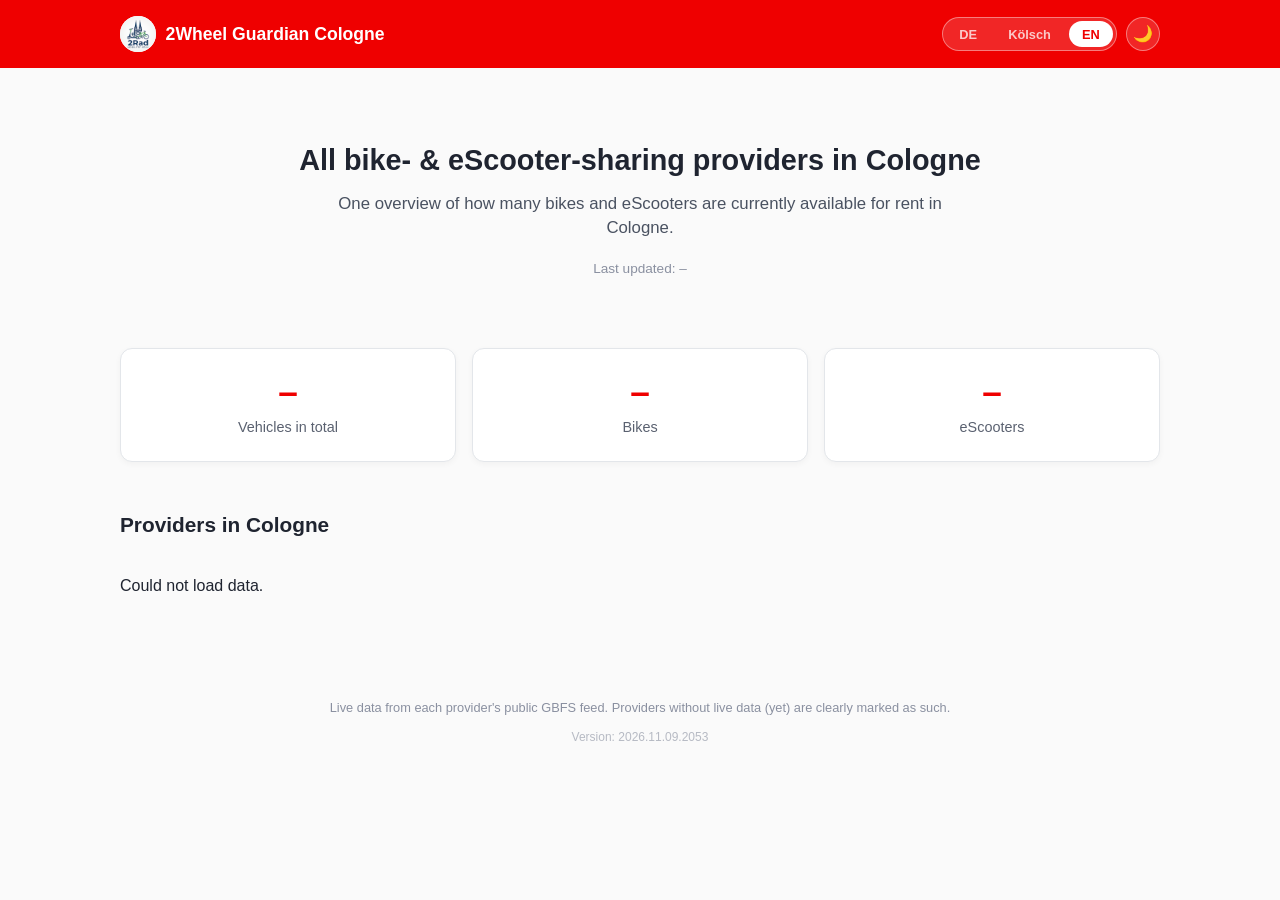
<file: index.html>
<!doctype html>
<html class="no-js" lang="de">
  <head>
    <meta charset="utf-8" />
    <meta content="width=device-width, initial-scale=1" name="viewport" />
    <meta content="light dark" name="color-scheme" />
    <title>2Rad Wächter Köln – Bike- & Scooter-Sharing im Überblick</title>
    <script>
      (function () {
        try {
          const stored = localStorage.getItem("2rad-theme");
          const theme =
            stored ||
            (window.matchMedia &&
            window.matchMedia("(prefers-color-scheme: dark)").matches
              ? "dark"
              : "light");
          document.documentElement.setAttribute("data-theme", theme);
        } catch (e) {}
      })();
    </script>
    <link href="css/style.css" rel="stylesheet" />
    <link href="https://2rad.waechter.koeln/" rel="canonical" />
    <meta
      content="Alle Bike- und eScooter-Sharing-Anbieter in Köln auf einen Blick – mit aktueller Anzahl verfügbarer Fahrzeuge."
      id="meta-description"
      name="description"
    />

    <meta content="2Rad Wächter Köln" id="meta-og-title" property="og:title" />
    <meta
      content="Alle Bike- und eScooter-Sharing-Anbieter in Köln auf einen Blick – mit aktueller Anzahl verfügbarer Fahrzeuge."
      id="meta-og-description"
      property="og:description"
    />
    <meta content="website" property="og:type" />
    <meta content="https://2rad.waechter.koeln" property="og:url" />
    <meta content="/img/logo-512.png" property="og:image" />
    <meta content="2Rad Wächter Köln Logo" property="og:image:alt" />
    <meta content="de_DE" id="meta-og-locale" property="og:locale" />
    <meta content="en_US" property="og:locale:alternate" />
    <meta content="summary" name="twitter:card" />
    <meta
      content="2Rad Wächter Köln"
      id="meta-twitter-title"
      name="twitter:title"
    />
    <meta
      content="Alle Bike- und eScooter-Sharing-Anbieter in Köln auf einen Blick – mit aktueller Anzahl verfügbarer Fahrzeuge."
      id="meta-twitter-description"
      name="twitter:description"
    />

    <link href="/favicon.ico" rel="icon" sizes="any" />
    <link href="/icon.svg" rel="icon" type="image/svg+xml" />
    <link href="/apple-touch-icon.png" rel="apple-touch-icon" />

    <link href="site.webmanifest" rel="manifest" />
    <meta
      content="#ef0000"
      media="(prefers-color-scheme: light)"
      name="theme-color"
    />
    <meta
      content="#14171c"
      media="(prefers-color-scheme: dark)"
      name="theme-color"
    />
  </head>

  <body>
    <header class="site-header">
      <div class="container header-inner">
        <a class="logo" href="/">
          <img alt="" height="36" src="icon.svg" width="36" />
          <span data-i18n="siteTitle">2Rad Wächter Köln</span>
        </a>
        <div class="header-controls">
          <div aria-label="Sprache wechseln" class="lang-switch" role="group">
            <button class="lang-btn" data-lang="de" type="button">DE</button>
            <button class="lang-btn" data-lang="ko" type="button">
              Kölsch
            </button>
            <button class="lang-btn" data-lang="en" type="button">EN</button>
          </div>
          <button
            aria-label="Farbschema wechseln"
            class="theme-toggle"
            data-i18n-aria="themeToggleLabel"
            id="theme-toggle"
            type="button"
          >
            <span aria-hidden="true" class="icon-moon">🌙</span>
            <span aria-hidden="true" class="icon-sun">☀️</span>
          </button>
        </div>
      </div>
    </header>

    <main>
      <section class="hero container">
        <h1 data-i18n="heroTitle">
          Alle Bike- & eScooter-Sharing-Anbieter in Köln
        </h1>
        <p class="subtitle" data-i18n="heroSubtitle">
          Auf einen Blick: wie viele Fahrräder und eScooter aktuell in Köln zum
          Ausleihen verfügbar sind.
        </p>
        <p class="updated-at">
          <span data-i18n="lastUpdated">Stand:</span>
          <time id="updated-time">–</time>
        </p>
      </section>

      <section aria-label="Gesamtübersicht" class="totals container">
        <div class="stat-card">
          <div class="stat-value" id="total-vehicles">–</div>
          <div class="stat-label" data-i18n="totalVehicles">
            Fahrzeuge insgesamt
          </div>
        </div>
        <div class="stat-card">
          <div class="stat-value" id="total-bikes">–</div>
          <div class="stat-label" data-i18n="totalBikes">Fahrräder</div>
        </div>
        <div class="stat-card">
          <div class="stat-value" id="total-escooters">–</div>
          <div class="stat-label" data-i18n="totalEscooters">eScooter</div>
        </div>
      </section>

      <section class="providers container">
        <h2 data-i18n="providersHeading">Anbieter in Köln</h2>
        <div aria-live="polite" class="provider-grid" id="provider-grid">
          <!-- Provider cards are inserted via JavaScript -->
        </div>
      </section>
    </main>

    <footer class="site-footer">
      <div class="container">
        <p data-i18n="footerNote">
          Live-Daten aus den öffentlichen GBFS-Feeds der Anbieter. Wo (noch)
          keine Live-Daten verfügbar sind, ist das beim jeweiligen Anbieter
          gekennzeichnet.
        </p>
        <p class="version">
          <span data-i18n="versionLabel">Version:</span>
          <span id="app-version">2026.11.09.2053</span>
        </p>
      </div>
    </footer>

    <script src="js/app.js"></script>
  </body>
</html>
</file>
<file: css/style.css>
html {
  font-size: var(--font-size-xl);
  line-height: var(--line-height-base);
}

/* Match text-selection highlight to the color scheme */
::-moz-selection {
  background: var(--color-primary-light);
  text-shadow: none;
}

::selection {
  background: var(--color-primary-light);
  text-shadow: none;
}

img {
  vertical-align: middle;
}

:root {
  --color-white: #ffffff;
  --color-black: #000000;
  --color-print-border: #999999;
  --color-bg: #fafafa;
  --color-text: #1f2430;
  --color-brand: #ef0000;
  --color-primary: var(--color-brand);
  --color-primary-light: #fde8e8;
  --color-card-bg: var(--color-white);
  --color-border: #e3e6ea;
  --color-text-muted: #4a5261;
  --color-text-subtle: #8a90a0;
  --color-text-soft: #5a6170;
  --color-dark-bg: #14171c;
  --color-dark-text: #e7e9ee;
  --color-dark-primary: #ff4d4d;
  --color-dark-primary-light: rgba(255, 77, 77, 0.16);
  --color-dark-card-bg: #1e222b;
  --color-dark-border: #2b3039;
  --color-dark-text-muted: #b7bcc7;
  --color-dark-text-soft: #a3a9b6;
  --color-header-control: rgba(255, 255, 255, 0.15);
  --color-header-control-border: rgba(255, 255, 255, 0.4);
  --color-header-control-hover: rgba(255, 255, 255, 0.28);
  --shadow-card: 0 2px 6px rgba(0, 0, 0, 0.04);
  --shadow-card-dark: 0 2px 10px rgba(0, 0, 0, 0.35);
  --provider-color: var(--color-brand);

  --space-1: 0.2rem;
  --space-2: 0.35rem;
  --space-3: 0.4rem;
  --space-4: 0.5rem;
  --space-5: 0.6rem;
  --space-6: 0.75rem;
  --space-7: 0.8rem;
  --space-8: 1rem;
  --space-9: 1.1rem;
  --space-10: 1.2rem;
  --space-11: 1.25rem;
  --space-12: 1.5rem;
  --space-14: 1.75rem;
  --space-16: 2rem;
  --space-20: 2.5rem;
  --space-24: 3rem;
  --space-32: 4rem;

  --font-size-xs: 0.7rem;
  --font-size-sm: 0.75rem;
  --font-size-base: 0.8rem;
  --font-size-md: 0.85rem;
  --font-size-lg: 0.9rem;
  --font-size-xl: 1rem;
  --font-size-2xl: 1.05rem;
  --font-size-3xl: 1.1rem;
  --font-size-4xl: 1.2rem;
  --font-size-5xl: 1.3rem;
  --font-size-6xl: 1.5rem;
  --font-size-7xl: 1.8rem;
  --font-size-8xl: 2.2rem;
  --font-size-9xl: 4.5rem;

  --font-weight-semibold: 600;
  --font-weight-bold: 700;
  --font-weight-extrabold: 800;
  --letter-spacing-badge: 0.03em;

  --size-container: 67.5rem;
  --size-hero-copy: 40rem;
  --size-error-heading: 35rem;
  --size-error-copy: 32.5rem;
  --size-provider-card-min: 14.375rem;
  --size-control: 2.1rem;

  --line-height-base: 1.4;
  --line-height-tight: 1.1;
  --line-height-none: 1;
  --border-width: 1px;
  --border-width-accent: 4px;
  --radius-card: 0.75rem;
  --radius-pill: 999px;
  --radius-circle: 50%;
  --transition-fast: 0.15s;
  --transition-normal: 0.2s;
  --opacity-muted: 0.6;
  --opacity-disabled: 0.7;
  --opacity-secondary: 0.75;
  --opacity-hover: 0.85;
  color-scheme: light dark;
}

/* Native fallback: applies as long as no theme has been set via JS/localStorage.
   html[data-theme="dark"] is handled by the standalone rule below regardless
   of OS preference (same specificity, later in source order), so it's
   intentionally not repeated in this selector list. */
@media (prefers-color-scheme: dark) {
  html:not([data-theme]) {
    --color-bg: var(--color-dark-bg);
    --color-text: var(--color-dark-text);
    --color-primary: var(--color-dark-primary);
    --color-primary-light: var(--color-dark-primary-light);
    --color-card-bg: var(--color-dark-card-bg);
    --color-border: var(--color-dark-border);
    --color-text-muted: var(--color-dark-text-muted);
    --color-text-soft: var(--color-dark-text-soft);
    --shadow-card: var(--shadow-card-dark);
    color-scheme: dark;
  }
}

html[data-theme="dark"] {
  --color-bg: var(--color-dark-bg);
  --color-text: var(--color-dark-text);
  --color-primary: var(--color-dark-primary);
  --color-primary-light: var(--color-dark-primary-light);
  --color-card-bg: var(--color-dark-card-bg);
  --color-border: var(--color-dark-border);
  --color-text-muted: var(--color-dark-text-muted);
  --color-text-soft: var(--color-dark-text-soft);
  --shadow-card: var(--shadow-card-dark);
  color-scheme: dark;
}

html[data-theme="light"] {
  color-scheme: light;
}

* {
  box-sizing: border-box;
}

body {
  background: var(--color-bg);
  color: var(--color-text);
  font-family:
    -apple-system, BlinkMacSystemFont, "Segoe UI", Roboto, Helvetica, Arial,
    sans-serif;
  margin: 0;
  transition:
    background var(--transition-normal) ease,
    color var(--transition-normal) ease;
}

.container {
  max-width: var(--size-container);
  margin: 0 auto;
  padding: 0 var(--space-11);
}

.site-header {
  background: var(--color-brand);
  color: var(--color-white);
}

.header-inner {
  display: flex;
  align-items: center;
  justify-content: space-between;
  padding-top: var(--space-8);
  padding-bottom: var(--space-8);
}

.logo {
  display: flex;
  align-items: center;
  gap: var(--space-5);
  color: var(--color-white);
  text-decoration: none;
  font-weight: var(--font-weight-bold);
  font-size: var(--font-size-3xl);
}

.logo img {
  border-radius: var(--radius-circle);
  background: var(--color-white);
}

.lang-switch {
  display: flex;
  gap: var(--space-2);
  background: var(--color-header-control);
  border: var(--border-width) solid var(--color-header-control-border);
  border-radius: var(--radius-pill);
  padding: var(--space-1);
}

.lang-btn {
  background: transparent;
  border: 0;
  color: var(--color-white);
  opacity: var(--opacity-secondary);
  padding: var(--space-2) var(--space-7);
  border-radius: var(--radius-pill);
  cursor: pointer;
  font-weight: var(--font-weight-semibold);
  font-size: var(--font-size-base);
  transition:
    background var(--transition-fast) ease,
    opacity var(--transition-fast) ease;
}

.lang-btn:hover {
  opacity: 1;
}

.lang-btn.active {
  background: var(--color-white);
  color: var(--color-brand);
  opacity: 1;
}

.header-controls {
  display: flex;
  align-items: center;
  gap: var(--space-5);
}

.theme-toggle {
  display: flex;
  align-items: center;
  justify-content: center;
  width: var(--size-control);
  height: var(--size-control);
  background: var(--color-header-control);
  border: var(--border-width) solid var(--color-header-control-border);
  border-radius: var(--radius-pill);
  color: var(--color-white);
  cursor: pointer;
  font-size: var(--font-size-xl);
  line-height: var(--line-height-none);
  padding: 0;
  transition: background var(--transition-fast) ease;
}

.theme-toggle:hover {
  background: var(--color-header-control-hover);
}

.theme-toggle .icon-moon {
  display: inline;
}

.theme-toggle .icon-sun {
  display: none;
}

html[data-theme="dark"] .theme-toggle .icon-moon {
  display: none;
}

html[data-theme="dark"] .theme-toggle .icon-sun {
  display: inline;
}

.hero {
  text-align: center;
  padding: var(--space-24) var(--space-11) var(--space-16);
}

.hero h1 {
  font-size: var(--font-size-7xl);
  margin-bottom: var(--space-6);
}

.hero .subtitle {
  color: var(--color-text-muted);
  font-size: var(--font-size-2xl);
  max-width: var(--size-hero-copy);
  margin: 0 auto;
}

.updated-at {
  margin-top: var(--space-11);
  font-size: var(--font-size-md);
  color: var(--color-text-subtle);
}

.totals {
  display: grid;
  grid-template-columns: repeat(3, 1fr);
  gap: var(--space-8);
  margin: var(--space-12) auto var(--space-24);
}

.stat-card {
  background: var(--color-card-bg);
  border: var(--border-width) solid var(--color-border);
  border-radius: var(--radius-card);
  padding: var(--space-12) var(--space-8);
  text-align: center;
  box-shadow: var(--shadow-card);
}

.stat-value {
  font-size: var(--font-size-8xl);
  font-weight: var(--font-weight-extrabold);
  color: var(--color-primary);
  line-height: var(--line-height-tight);
}

.stat-label {
  margin-top: var(--space-2);
  font-size: var(--font-size-lg);
  color: var(--color-text-soft);
}

.providers {
  padding-bottom: var(--space-24);
}

.providers h2 {
  font-size: var(--font-size-5xl);
  margin-bottom: var(--space-11);
}

.provider-grid {
  display: grid;
  grid-template-columns: repeat(
    auto-fill,
    minmax(var(--size-provider-card-min), 1fr)
  );
  gap: var(--space-8);
}

.provider-card {
  background: var(--color-card-bg);
  border: var(--border-width) solid var(--color-border);
  border-radius: var(--radius-card);
  padding: var(--space-9) var(--space-10);
  border-top: var(--border-width-accent) solid
    var(--provider-color, var(--color-primary));
  box-shadow: var(--shadow-card);
}

.provider-card h3 {
  margin: 0 0 var(--space-5);
  font-size: var(--font-size-2xl);
}

.provider-types {
  display: flex;
  gap: var(--space-3);
  margin-bottom: var(--space-6);
}

.provider-type-badge {
  font-size: var(--font-size-xs);
  font-weight: var(--font-weight-bold);
  text-transform: uppercase;
  letter-spacing: var(--letter-spacing-badge);
  padding: var(--space-1) var(--space-4);
  border-radius: var(--radius-pill);
  background: var(--color-primary-light);
  color: var(--color-primary);
}

.provider-counts {
  display: flex;
  justify-content: space-between;
  font-size: var(--font-size-lg);
}

.provider-counts div {
  text-align: center;
}

.provider-counts strong {
  display: block;
  font-size: var(--font-size-4xl);
}

.provider-card--unavailable {
  opacity: var(--opacity-disabled);
  border-top-color: var(--color-text-subtle);
}

.provider-counts--unavailable {
  justify-content: center;
  font-weight: var(--font-weight-semibold);
  color: var(--color-text-subtle);
  text-align: center;
}

.site-footer {
  text-align: center;
  padding: var(--space-12) var(--space-11) var(--space-20);
  color: var(--color-text-subtle);
  font-size: var(--font-size-base);
}

.site-footer .version {
  margin-top: var(--space-4);
  opacity: var(--opacity-muted);
  font-size: var(--font-size-sm);
}

@media (max-width: 640px) {
  .totals {
    grid-template-columns: 1fr;
  }
}

.error-page {
  text-align: center;
  padding: var(--space-24) var(--space-11) var(--space-32);
}

.error-logo {
  margin: 0 auto var(--space-12);
}

.error-logo img {
  border-radius: var(--radius-circle);
  background: var(--color-white);
  box-shadow: var(--shadow-card);
  padding: var(--space-4);
}

.error-code {
  font-size: var(--font-size-9xl);
  font-weight: var(--font-weight-extrabold);
  color: var(--color-primary);
  line-height: var(--line-height-none);
  margin: 0 0 var(--space-4);
}

.error-page h1 {
  font-size: var(--font-size-6xl);
  margin: 0 auto var(--space-6);
  max-width: var(--size-error-heading);
}

.error-page .subtitle {
  color: var(--color-text-muted);
  font-size: var(--font-size-2xl);
  max-width: var(--size-error-copy);
  margin: 0 auto var(--space-16);
}

.btn-home {
  display: inline-block;
  background: var(--color-primary);
  color: var(--color-white);
  text-decoration: none;
  font-weight: var(--font-weight-bold);
  padding: var(--space-6) var(--space-14);
  border-radius: var(--radius-pill);
  transition: opacity var(--transition-fast) ease;
}

.btn-home:hover {
  opacity: var(--opacity-hover);
}

/* ==========================================================================
   Print styles
   ========================================================================== */

@media print {
  *,
  *::before,
  *::after {
    background: var(--color-white) !important;
    color: var(--color-black) !important;
    box-shadow: none !important;
    text-shadow: none !important;
  }

  a,
  a:visited {
    text-decoration: underline;
  }

  a[href]::after {
    content: " (" attr(href) ")";
  }

  abbr[title]::after {
    content: " (" attr(title) ")";
  }

  /* Don't annotate fragment or javascript: links with a URL */
  a[href^="#"]::after,
  a[href^="javascript:"]::after {
    content: "";
  }

  pre {
    white-space: pre-wrap !important;
  }

  pre,
  blockquote {
    border: var(--border-width) solid var(--color-print-border);
    page-break-inside: avoid;
  }

  tr,
  img {
    page-break-inside: avoid;
  }

  p,
  h2,
  h3 {
    orphans: 3;
    widows: 3;
  }

  h2,
  h3 {
    page-break-after: avoid;
  }
}
</file>
